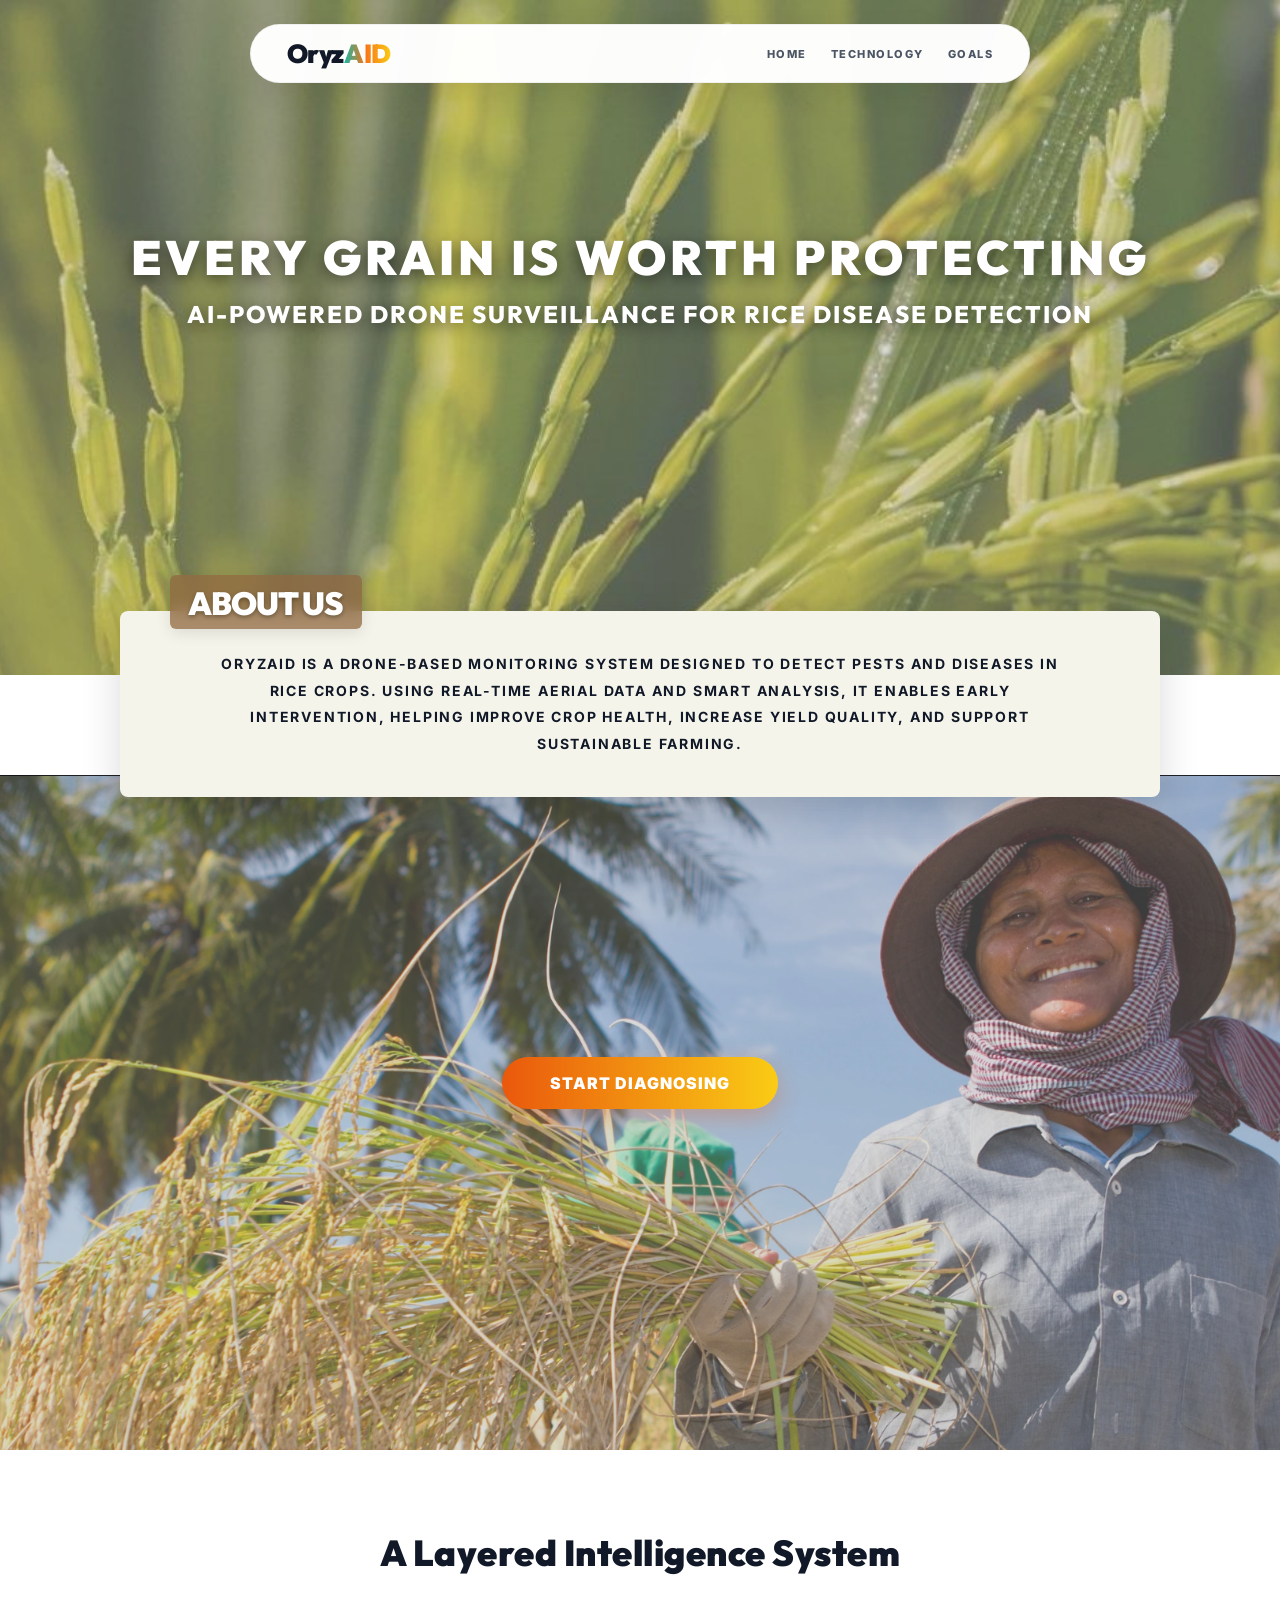
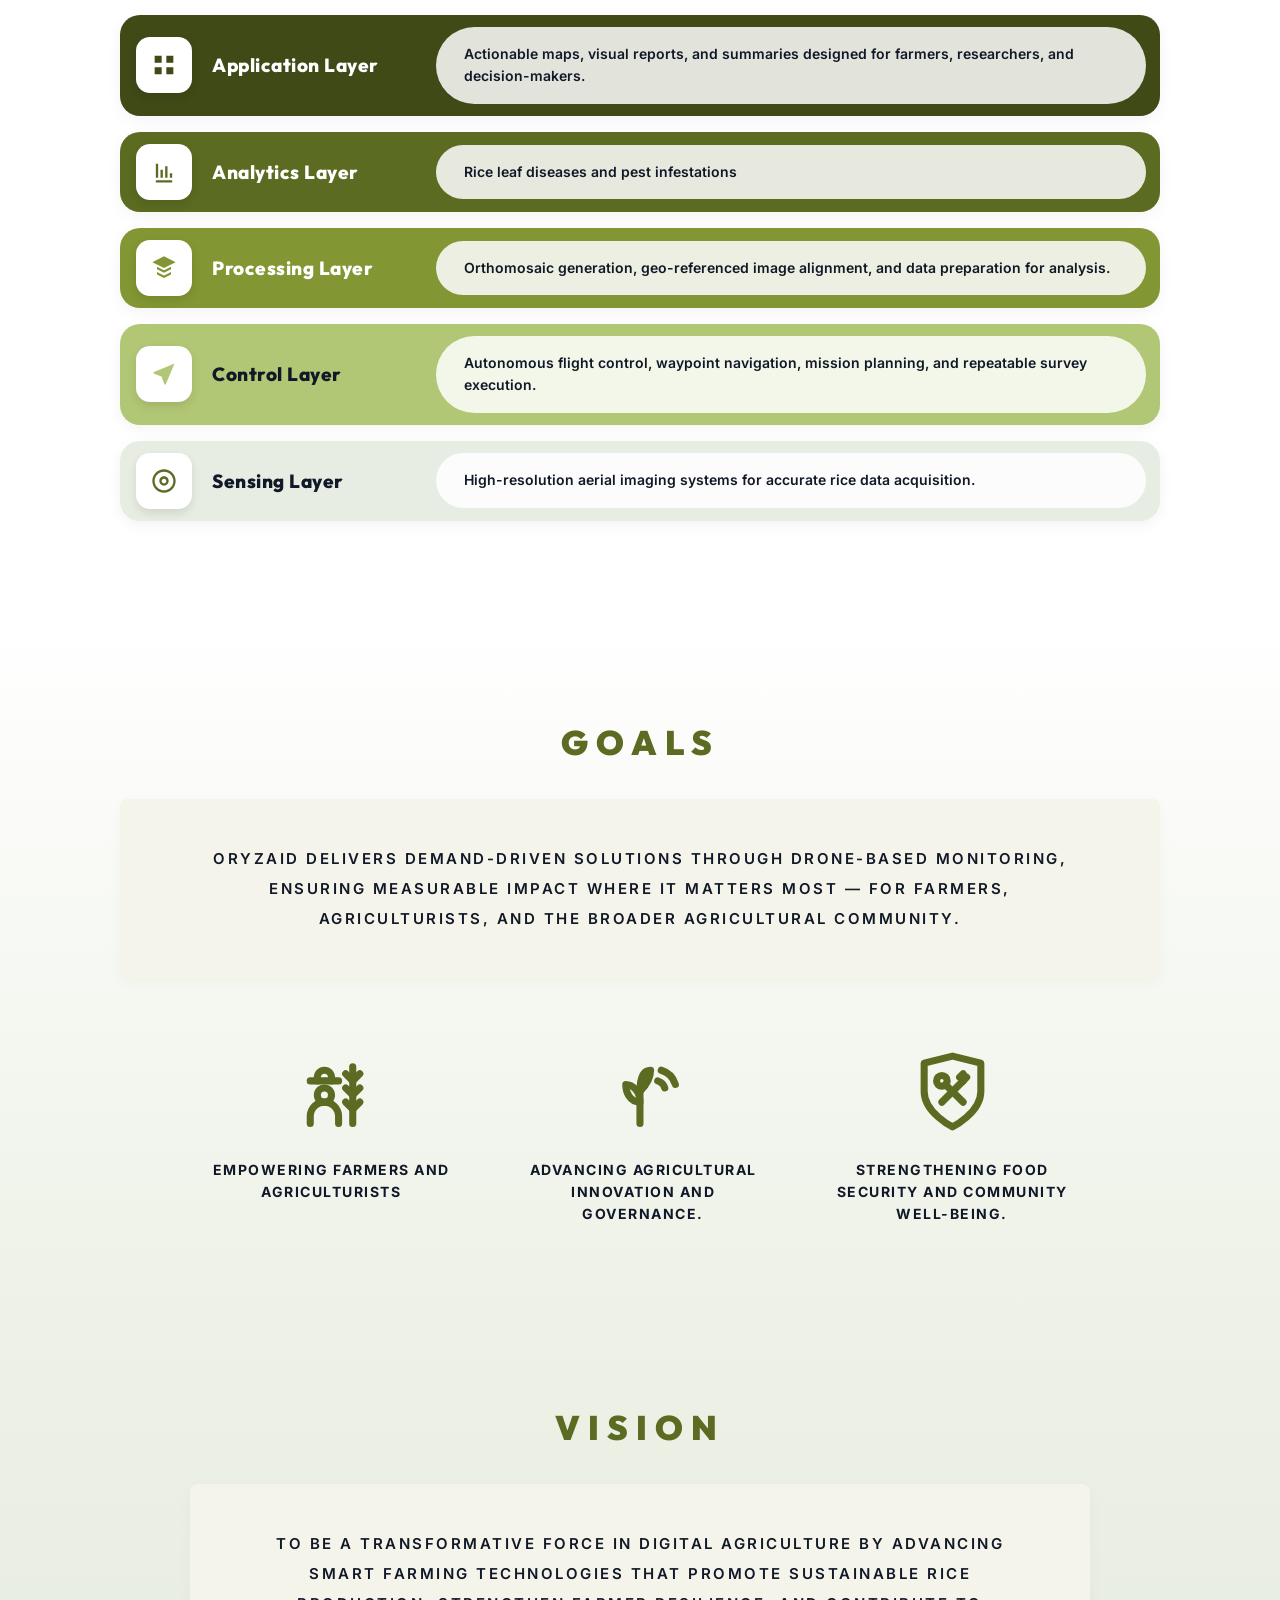
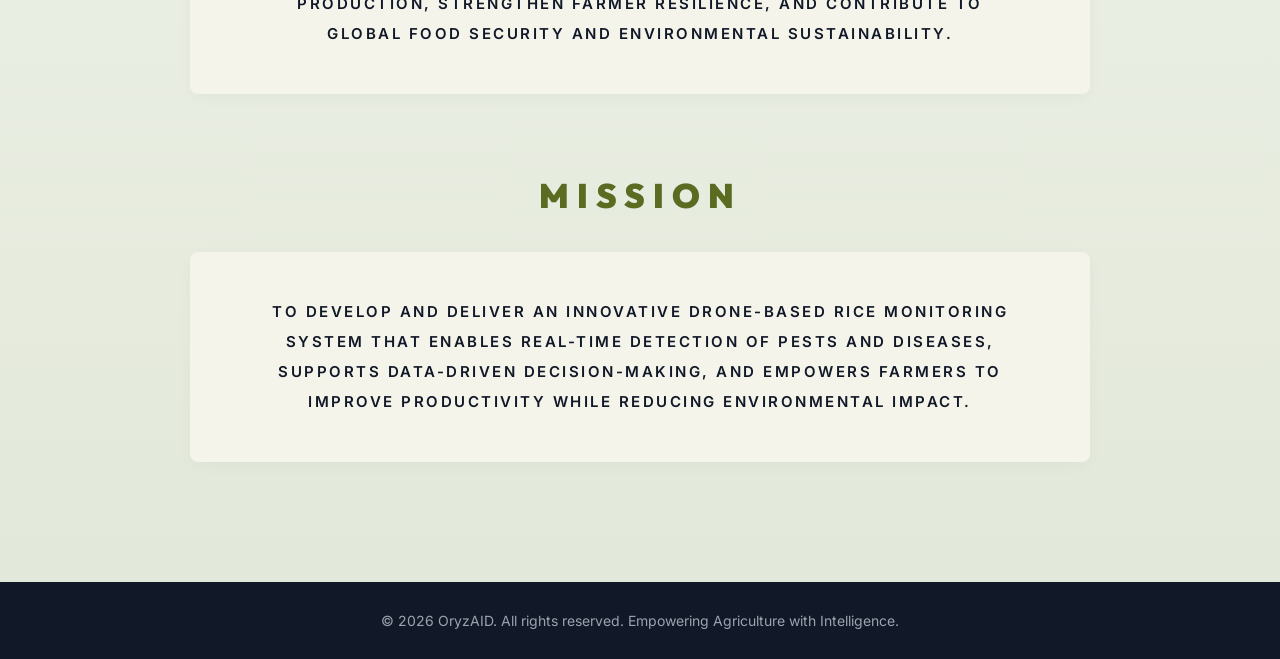
<file: index.html>
<!DOCTYPE html>
<html lang="en">

<head>
  <meta charset="UTF-8" />
  <meta name="viewport" content="width=device-width, initial-scale=1.0" />
  <title>OryzAID | Drone-Based Rice Monitoring</title>
  <meta name="description" content="OryzAID: Precision agriculture from above. Drone-based monitoring system for rice crops." />

  <!-- Fonts: Outfit for Logo/Headings, Inter for readable body text -->
  <link rel="preconnect" href="https://fonts.googleapis.com" />
  <link rel="preconnect" href="https://fonts.gstatic.com" crossorigin />
  <link href="https://fonts.googleapis.com/css2?family=Outfit:wght@700;800;900&family=Inter:wght@400;500;600;700;800&display=swap" rel="stylesheet" />

  <link rel="stylesheet" href="css/index.css" />
</head>

<body>

  <!-- =========================================
       WHITE ISLAND NAVIGATION
  ========================================= -->
  <nav class="floating-nav" id="mainNav">
    <a href="index.html" class="brand-logo">
      Oryz<span class="aid-gradient">AID</span>
    </a>
    <div class="nav-links">
      <a href="#home">Home</a>
      <a href="#technology">Technology</a>
      <a href="#goals">Goals</a>
    </div>
    <!-- Mobile Menu Toggle -->
    <button class="mobile-menu-btn" aria-label="Menu">☰</button>
  </nav>

  <!-- =========================================
       HERO SECTION
  ========================================= -->
  <section id="home" class="hero-section">
    <div class="hero-overlay"></div>
    <div class="hero-content">
      <h1 class="hero-tagline">EVERY GRAIN IS WORTH PROTECTING</h1>
      <h2 class="hero-subtagline">AI-Powered Drone Surveillance for Rice Disease Detection</h2>
    </div>
  </section>

  <!-- =========================================
       ABOUT US SECTION (Image with Lady)
  ========================================= -->
  <section id="about" class="about-section">
    <div class="about-overlay"></div>
    
    <div class="about-container">
      <h2 class="section-title-about">ABOUT US</h2>
      
      <div class="about-box">
        <p>
          ORYZAID IS A DRONE-BASED MONITORING SYSTEM DESIGNED TO DETECT PESTS AND DISEASES IN RICE CROPS. USING REAL-TIME AERIAL DATA AND SMART ANALYSIS, IT ENABLES EARLY INTERVENTION, HELPING IMPROVE CROP HEALTH, INCREASE YIELD QUALITY, AND SUPPORT SUSTAINABLE FARMING.
        </p>
      </div>

      <!-- Action Button placed over the Lady Image background -->
      <a href="missions.html" class="start-btn">START DIAGNOSING</a>
    </div>
  </section>

  <!-- =========================================
       TECHNOLOGY SECTION (Layered Intelligence)
  ========================================= -->
  <section id="technology" class="technology-section">
    <h2 class="tech-main-title">A Layered Intelligence System</h2>
    
    <div class="tech-layers-container">
      
      <!-- Layer 1 -->
      <div class="tech-layer layer-1">
        <div class="layer-left">
          <div class="layer-icon">
            <!-- App Grid Icon -->
            <svg viewBox="0 0 24 24" xmlns="http://www.w3.org/2000/svg">
              <path d="M4 4h6v6H4zm10 0h6v6h-6zM4 14h6v6H4zm10 0h6v6h-6z"/>
            </svg>
          </div>
          <h3 class="layer-title">Application Layer</h3>
        </div>
        <div class="layer-right">
          <p>Actionable maps, visual reports, and summaries designed for farmers, researchers, and decision-makers.</p>
        </div>
      </div>

      <!-- Layer 2 -->
      <div class="tech-layer layer-2">
        <div class="layer-left">
          <div class="layer-icon">
            <!-- Analytics Chart Icon -->
            <svg viewBox="0 0 24 24" xmlns="http://www.w3.org/2000/svg">
              <path d="M5 19h14v2H5zM5 5h2v12H5zm4 5h2v7H9zm4-3h2v10h-2zm4 6h2v4h-2z"/>
            </svg>
          </div>
          <h3 class="layer-title">Analytics Layer</h3>
        </div>
        <div class="layer-right">
          <p>Rice leaf diseases and pest infestations</p>
        </div>
      </div>

      <!-- Layer 3 -->
      <div class="tech-layer layer-3">
        <div class="layer-left">
          <div class="layer-icon">
            <!-- Processing Layers Icon -->
            <svg viewBox="0 0 24 24" xmlns="http://www.w3.org/2000/svg">
              <path d="M12 2L2 7l10 5 10-5-10-5zm0 7.5l-6-3v2.1l6 3 6-3V6.5l-6 3zm0 4.5l-6-3v2.1l6 3 6-3V11l-6 3zm0 4.5l-6-3v2.1l6 3 6-3v-2.1l-6 3z"/>
            </svg>
          </div>
          <h3 class="layer-title">Processing Layer</h3>
        </div>
        <div class="layer-right">
          <p>Orthomosaic generation, geo-referenced image alignment, and data preparation for analysis.</p>
        </div>
      </div>

      <!-- Layer 4 -->
      <div class="tech-layer layer-4">
        <div class="layer-left">
          <div class="layer-icon">
            <!-- Control Navigation Icon -->
            <svg viewBox="0 0 24 24" xmlns="http://www.w3.org/2000/svg">
              <path d="M21 3L3 10.53v.98l6.84 2.65L12.48 21h.98L21 3z"/>
            </svg>
          </div>
          <h3 class="layer-title">Control Layer</h3>
        </div>
        <div class="layer-right">
          <p>Autonomous flight control, waypoint navigation, mission planning, and repeatable survey execution.</p>
        </div>
      </div>

      <!-- Layer 5 (Sensing Layer) -->
      <div class="tech-layer layer-5">
        <div class="layer-left">
          <div class="layer-icon">
            <!-- Sensing Target Icon -->
            <svg viewBox="0 0 24 24" xmlns="http://www.w3.org/2000/svg">
              <path d="M12 2C6.48 2 2 6.48 2 12s4.48 10 10 10 10-4.48 10-10S17.52 2 12 2zm0 18c-4.41 0-8-3.59-8-8s3.59-8 8-8 8 3.59 8 8-3.59 8-8 8zm0-12c-2.21 0-4 1.79-4 4s1.79 4 4 4 4-1.79 4-4-1.79-4-4-4zm0 6c-1.1 0-2-.9-2-2s.9-2 2-2 2 .9 2 2-.9 2-2 2z"/>
            </svg>
          </div>
          <h3 class="layer-title">Sensing Layer</h3>
        </div>
        <div class="layer-right">
          <p>High-resolution aerial imaging systems for accurate rice data acquisition.</p>
        </div>
      </div>

    </div>
  </section>

  <!-- =========================================
       GOALS SECTION
  ========================================= -->
  <section id="goals" class="goals-section">
    <h2 class="section-title-green">GOALS</h2>
    
    <div class="info-box">
      <p>
        ORYZAID DELIVERS DEMAND-DRIVEN SOLUTIONS THROUGH DRONE-BASED MONITORING, ENSURING MEASURABLE IMPACT WHERE IT MATTERS MOST — FOR FARMERS, AGRICULTURISTS, AND THE BROADER AGRICULTURAL COMMUNITY.
      </p>
    </div>

    <div class="goals-grid">
      <!-- Goal 1 -->
      <div class="goal-item">
        <div class="goal-icon">
          <!-- Abstract Minimalist Farmer & Wheat Icon -->
          <svg viewBox="0 0 24 24" fill="none" stroke="currentColor" stroke-width="2" stroke-linecap="round" stroke-linejoin="round">
            <!-- Farmer Hat -->
            <path d="M 6 9 h 8" />
            <path d="M 8 9 v -1 a 2 2 0 0 1 4 0 v 1" />
            <!-- Head -->
            <circle cx="10" cy="13" r="2" />
            <!-- Body -->
            <path d="M 6 21 v -2 a 4 4 0 0 1 8 0 v 2" />
            <!-- Wheat -->
            <path d="M 18 21 V 5" />
            <path d="M 18 9 l 2 -2" />
            <path d="M 18 13 l 2 -2" />
            <path d="M 18 17 l 2 -2" />
            <path d="M 18 9 l -2 -2" />
            <path d="M 18 13 l -2 -2" />
            <path d="M 18 17 l -2 -2" />
          </svg>
        </div>
        <p>EMPOWERING FARMERS AND<br>AGRICULTURISTS</p>
      </div>

      <!-- Goal 2 -->
      <div class="goal-item">
        <div class="goal-icon">
          <!-- Abstract Minimalist Tech & Leaf Icon -->
          <svg viewBox="0 0 24 24" fill="none" stroke="currentColor" stroke-width="2" stroke-linecap="round" stroke-linejoin="round">
            <!-- Stem -->
            <path d="M 11 21 v -9" />
            <!-- Left Leaf -->
            <path d="M 11 15 c -3 0 -4 -3 -4 -5 c 2 0 4 2 4 5 z" />
            <!-- Right/Top Leaf -->
            <path d="M 11 12 c 2 -2 3 -4 3 -6 c -2 0 -3 2 -3 6 z" />
            <!-- Wi-Fi Signal -->
            <path d="M 16 9 a 3 3 0 0 1 2 2" />
            <path d="M 17 6 a 6 6 0 0 1 4 4" />
          </svg>
        </div>
        <p>ADVANCING AGRICULTURAL<br>INNOVATION AND<br>GOVERNANCE.</p>
      </div>

      <!-- Goal 3 -->
      <div class="goal-item">
        <div class="goal-icon">
          <!-- Abstract Minimalist Shield & Spoon/Fork Icon -->
          <svg viewBox="0 0 24 24" fill="none" stroke="currentColor" stroke-width="2" stroke-linecap="round" stroke-linejoin="round">
            <!-- Shield -->
            <path d="M 12 22 s 8 -4 8 -10 V 4 l -8 -2 l -8 2 v 8 c 0 6 8 10 8 10 z" />
            <!-- Spoon (Top Left) -->
            <circle cx="9" cy="9" r="1.5" />
            <path d="M 10 10 l 5 5" />
            <!-- Fork (Top Right) -->
            <path d="M 15 9 l -6 6" />
            <path d="M 16 8 l -1 1" />
            <path d="M 15 7 l -1 1" />
          </svg>
        </div>
        <p>STRENGTHENING FOOD<br>SECURITY AND COMMUNITY<br>WELL-BEING.</p>
      </div>
    </div>
  </section>

  <!-- =========================================
       VISION & MISSION SECTION
  ========================================= -->
  <section class="vision-mission-section">
    <div class="vm-block">
      <h2 class="section-title-green">VISION</h2>
      <div class="info-box">
        <p>
          TO BE A TRANSFORMATIVE FORCE IN DIGITAL AGRICULTURE BY ADVANCING SMART FARMING TECHNOLOGIES THAT PROMOTE SUSTAINABLE RICE PRODUCTION, STRENGTHEN FARMER RESILIENCE, AND CONTRIBUTE TO GLOBAL FOOD SECURITY AND ENVIRONMENTAL SUSTAINABILITY.
        </p>
      </div>
    </div>

    <div class="vm-block">
      <h2 class="section-title-green">MISSION</h2>
      <div class="info-box">
        <p>
          TO DEVELOP AND DELIVER AN INNOVATIVE DRONE-BASED RICE MONITORING SYSTEM THAT ENABLES REAL-TIME DETECTION OF PESTS AND DISEASES, SUPPORTS DATA-DRIVEN DECISION-MAKING, AND EMPOWERS FARMERS TO IMPROVE PRODUCTIVITY WHILE REDUCING ENVIRONMENTAL IMPACT.
        </p>
      </div>
    </div>
  </section>

  <!-- Footer -->
  <footer class="site-footer">
    <p>&copy; 2026 OryzAID. All rights reserved. Empowering Agriculture with Intelligence.</p>
  </footer>

  <!-- =========================================
       SMART NAVBAR SCROLL SCRIPT
  ========================================= -->
  <script>
    let lastScrollTop = 0;
    const navbar = document.getElementById("mainNav");

    window.addEventListener("scroll", () => {
      let scrollTop = window.pageYOffset || document.documentElement.scrollTop;
      
      if (scrollTop > lastScrollTop && scrollTop > 80) {
        navbar.style.top = "-100px";
      } else {
        navbar.style.top = "24px";
      }
      
      lastScrollTop = scrollTop;
    });
  </script>
</body>
</html>
</file>
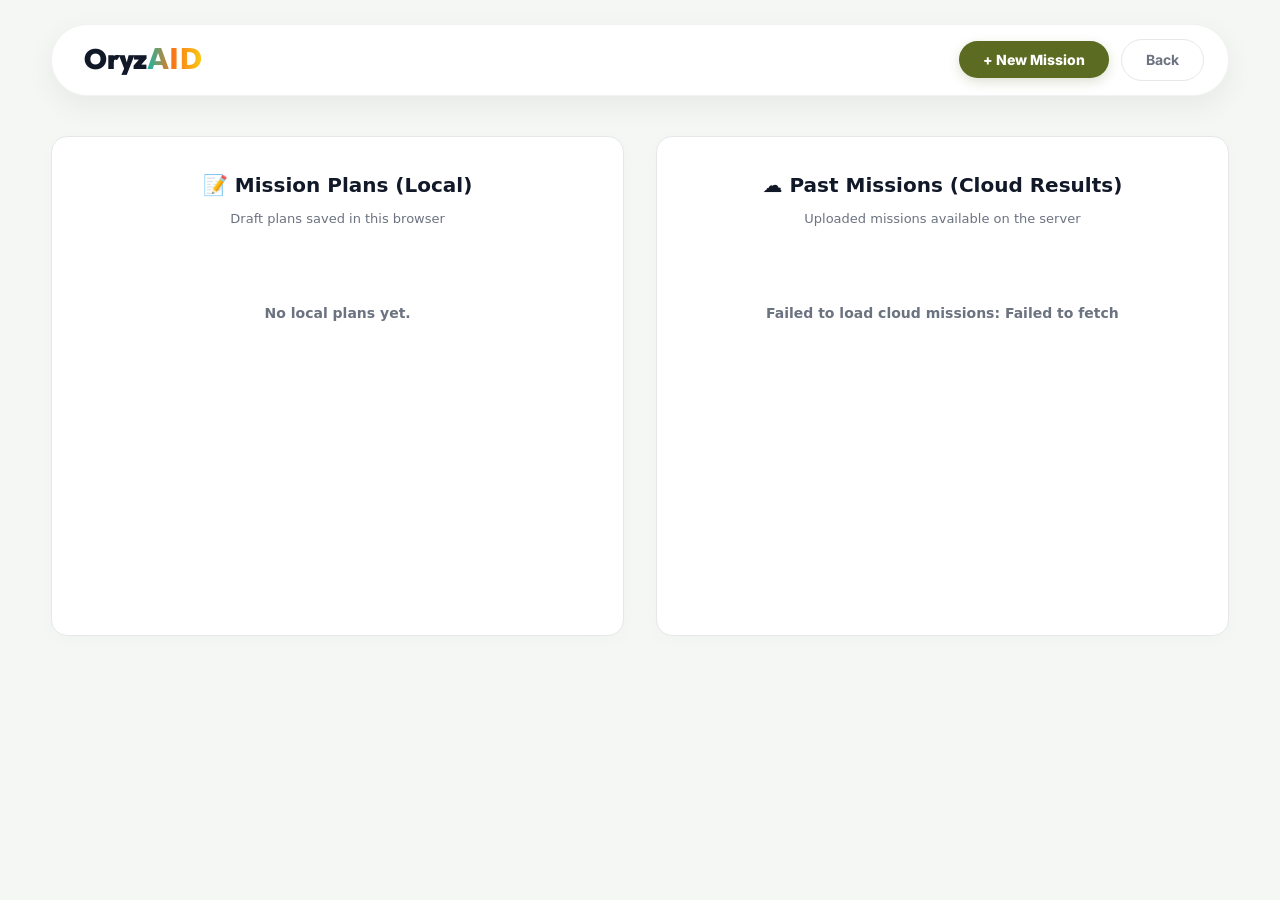
<file: missions.html>
<!DOCTYPE html>
<html lang="en">

<head>
  <meta charset="UTF-8" />
  <meta name="viewport" content="width=device-width,initial-scale=1.0" />
  <link rel="icon" type="image/png" href="assets/logo/OryzAID_logo.png">
  <title>OryzAID | Missions</title>

  <!-- Shared CSS -->
  <link rel="stylesheet" href="css/base.css" />

  <!-- Fonts -->
  <link rel="preconnect" href="https://fonts.googleapis.com">
  <link rel="preconnect" href="https://fonts.gstatic.com" crossorigin>
  <link href="https://fonts.googleapis.com/css2?family=Outfit:wght@700;800;900&family=Inter:wght@400;500;600;700;800&display=swap" rel="stylesheet">

  <!-- Page CSS -->
  <link rel="stylesheet" href="css/missions.css" />
</head>

<body>

  <!-- TOP HEADER -->
  <header class="hub-top">
    <a class="brand" href="index.html" style="text-decoration: none;">
      <span class="logo-text" style="font-family: 'Outfit', sans-serif; font-size: 28px; font-weight: 900; color: #111827;">Oryz<span class="aid-gradient">AID</span></span>
    </a>

    <div class="actions">
      <button id="newPlanBtn" type="button">+ New Mission</button>
      <a class="back" href="index.html">Back</a>
    </div>
  </header>

  <!-- GRID CONTENT -->
  <main class="hub" role="main">

    <!-- LOCAL PLANS -->
    <section class="card" aria-labelledby="localTitle">
      <div class="card-head">
        <h2 id="localTitle">📝 Mission Plans (Local)</h2>
        <small class="hint">Draft plans saved in this browser</small>
      </div>

      <!-- JS will render cards/items here -->
      <div id="localList" class="list" aria-live="polite">Loading…</div>
    </section>

    <!-- CLOUD MISSIONS -->
    <section class="card" aria-labelledby="cloudTitle">
      <div class="card-head">
        <h2 id="cloudTitle">☁️ Past Missions (Cloud Results)</h2>
        <small class="hint">Uploaded missions available on the server</small>
      </div>

      <!-- JS will render cards/items here -->
      <div id="cloudList" class="list" aria-live="polite">Loading…</div>
    </section>

  </main>
  
  <script type="module" src="js/missions/missions.js"></script>
</body>

</html>
</file>
<file: css/index.css>
/* css/index.css */
:root {
  --mz-primary: #5b6b21;       /* Olive green for text and headers */
  --mz-accent-orange: #ea580c; /* Button gradient start */
  --mz-accent-yellow: #facc15; /* Button/Logo gradient end */
  --mz-bg-light: #f4f4eb;      /* Light beige box color */
  --mz-text: #111827;
  
  --shadow-nav: 0 10px 30px rgba(0, 0, 0, 0.08);
  --shadow-box: 0 12px 30px rgba(0, 0, 0, 0.05);
}

* {
  margin: 0;
  padding: 0;
  box-sizing: border-box;
}

body {
  font-family: "Inter", sans-serif;
  color: var(--mz-text);
  background-color: #ffffff;
  overflow-x: hidden;
}

/* =========================================
   FLOATING WHITE ISLAND NAVIGATION
========================================= */
.floating-nav {
  position: fixed;
  top: 24px;
  left: 50%;
  transform: translateX(-50%);
  width: 90%;
  max-width: 780px; 
  background: rgba(255, 255, 255, 0.98);
  backdrop-filter: blur(10px);
  border-radius: 50px;
  padding: 12px 36px;
  display: flex;
  justify-content: space-between;
  align-items: center;
  box-shadow: var(--shadow-nav);
  z-index: 9999;
  border: 1px solid rgba(0,0,0,0.05);
  transition: top 0.3s cubic-bezier(0.3, 0, 0.2, 1);
}

.brand-logo {
  font-family: "Outfit", sans-serif;
  font-size: 26px;
  font-weight: 900;
  color: var(--mz-text);
  text-decoration: none;
  letter-spacing: -0.5px;
}

.aid-gradient {
  background: linear-gradient(to right, #14b8a6 0%, #f97316 45%, #facc15 100%);
  -webkit-background-clip: text;
  -webkit-text-fill-color: transparent;
  background-clip: text;
}

.nav-links {
  display: flex; 
  gap: 24px;
}

.nav-links a {
  text-decoration: none;
  color: #4b5563;
  font-weight: 800;
  font-size: 11px;
  text-transform: uppercase;
  letter-spacing: 1.5px;
  transition: color 0.2s ease;
}

.nav-links a:hover {
  color: var(--mz-primary);
}

.mobile-menu-btn {
  display: none;
  background: transparent;
  border: none;
  font-size: 24px;
  cursor: pointer;
  color: var(--mz-text);
}

/* =========================================
   HERO SECTION (index_background.jpg)
========================================= */
.hero-section {
  position: relative;
  height: 75vh;
  min-height: 550px;
  background: url('../assets/images/index_background.jpg') center/cover no-repeat;
  display: flex;
  align-items: center;
  justify-content: center;
  text-align: center;
}

.hero-overlay {
  position: absolute;
  inset: 0;
  background: rgba(0, 0, 0, 0.15); 
}

.hero-content {
  position: relative;
  z-index: 2;
  color: #ffffff;
  padding: 0 20px;
  margin-bottom: 120px; 
}

.hero-tagline {
  font-family: "Outfit", sans-serif;
  font-size: clamp(32px, 5vw, 48px);
  font-weight: 900;
  letter-spacing: 4px;
  text-transform: uppercase;
  text-shadow: 0 4px 15px rgba(0,0,0,0.5);
  margin-bottom: 12px;
}

.hero-subtagline {
  font-family: "Outfit", sans-serif;
  font-size: clamp(16px, 2.5vw, 24px);
  font-weight: 800;
  letter-spacing: 2px;
  text-transform: uppercase;
  text-shadow: 0 4px 15px rgba(0,0,0,0.5);
}

/* =========================================
   ABOUT US SECTION (index_bg2.png)
========================================= */
.about-section {
  position: relative;
  margin-top: 100px; 
  padding: 0 20px 100px;
  background: url('../assets/images/index_bg2.png') center/cover no-repeat;
  display: flex;
  flex-direction: column;
  justify-content: flex-start;
  align-items: center;
  min-height: 75vh; 
}

.about-overlay {
  position: absolute;
  inset: 0;
  background: rgba(0, 0, 0, 0.15);
}

.about-container {
  position: relative;
  z-index: 2;
  max-width: 1040px; 
  width: 100%;
  display: flex;
  flex-direction: column;
  align-items: flex-start; 
  margin-top: -200px; 
}

.section-title-about {
  font-family: "Arial Black", "Outfit", sans-serif;
  font-size: clamp(26px, 4vw, 32px);
  font-weight: 900;
  color: #ffffff;
  letter-spacing: -1px;
  text-transform: uppercase;
  
  display: inline-block;
  background: rgba(145, 105, 65, 0.75); 
  backdrop-filter: blur(8px);
  -webkit-backdrop-filter: blur(8px);
  padding: 8px 20px 6px 18px;
  border-radius: 6px;

  margin-bottom: -18px; 
  margin-left: 50px; 
  align-self: flex-start;
  position: relative;
  z-index: 3;
  text-shadow: 0 2px 4px rgba(0,0,0,0.3);
  box-shadow: 0 4px 15px rgba(0,0,0,0.1);
}

.about-box {
  background: var(--mz-bg-light);
  border-radius: 8px; 
  padding: 40px 20px;
  box-shadow: 0 10px 40px rgba(0,0,0,0.15);
  width: 100%;
  text-align: center;
  position: relative;
  z-index: 2;
}

.about-box p {
  max-width: 860px; 
  margin: 0 auto;
  font-family: "Inter", sans-serif;
  font-size: 14px; 
  font-weight: 700;
  line-height: 1.9;
  letter-spacing: 1.8px;
  color: #111827;
  text-transform: uppercase;
}

.start-btn {
  align-self: center;
  margin: 260px auto 20px auto; 
  display: inline-block;
  background: linear-gradient(to right, var(--mz-accent-orange) 0%, var(--mz-accent-yellow) 100%);
  color: #ffffff;
  text-decoration: none;
  padding: 16px 48px;
  border-radius: 50px;
  font-weight: 900;
  font-size: 16px;
  letter-spacing: 1px;
  text-transform: uppercase;
  box-shadow: 0 8px 24px rgba(234, 88, 12, 0.3);
  transition: all 0.2s ease;
}

.start-btn:hover {
  transform: translateY(-3px);
  box-shadow: 0 12px 30px rgba(234, 88, 12, 0.4);
}

/* =========================================
   TECHNOLOGY SECTION (LAYERED SYSTEM)
========================================= */
.technology-section {
  padding: 80px 20px 100px;
  background: #ffffff; 
  display: flex;
  flex-direction: column;
  align-items: center;
}

.tech-main-title {
  font-family: "Outfit", sans-serif;
  font-size: clamp(28px, 4vw, 36px);
  font-weight: 900;
  color: var(--mz-text);
  margin-bottom: 40px;
  text-align: center;
  letter-spacing: 0.5px;
}

.tech-layers-container {
  width: 100%;
  max-width: 1040px; 
  display: flex;
  flex-direction: column;
  gap: 16px;
}

.tech-layer {
  display: flex;
  align-items: center;
  padding: 12px 14px 12px 16px;
  border-radius: 20px;
  transition: transform 0.25s ease, box-shadow 0.25s ease;
  box-shadow: 0 4px 15px rgba(0,0,0,0.05);
}

.tech-layer:hover {
  transform: translateX(8px);
  box-shadow: 0 8px 20px rgba(0,0,0,0.1);
}

.layer-1 { background: #3f4a17; color: #ffffff; }
.layer-2 { background: #5b6b21; color: #ffffff; } 
.layer-3 { background: #829633; color: #ffffff; }
.layer-4 { background: #b1c775; color: var(--mz-text); } 
.layer-5 { background: #e8ede3; color: var(--mz-text); } 

.layer-left {
  display: flex;
  align-items: center;
  gap: 20px;
  width: 300px; 
  flex-shrink: 0;
}

.layer-icon {
  width: 56px;
  height: 56px;
  background: #ffffff;
  border-radius: 14px;
  display: flex;
  justify-content: center;
  align-items: center;
  flex-shrink: 0;
  box-shadow: 0 4px 10px rgba(0,0,0,0.1);
}

.layer-icon svg {
  width: 28px;
  height: 28px;
}

.layer-1 .layer-icon svg { fill: #3f4a17; }
.layer-2 .layer-icon svg { fill: #5b6b21; }
.layer-3 .layer-icon svg { fill: #829633; }
.layer-4 .layer-icon svg { fill: #b1c775; }
.layer-5 .layer-icon { background: #ffffff; }
.layer-5 .layer-icon svg { fill: var(--mz-primary); }

.layer-title {
  font-family: "Outfit", sans-serif;
  font-size: 19px;
  font-weight: 800;
  letter-spacing: 0.5px;
  margin: 0;
}

.layer-right {
  flex: 1;
  background: rgba(255, 255, 255, 0.85);
  padding: 16px 28px;
  border-radius: 999px;
  display: flex;
  align-items: center;
}

.layer-right p {
  font-family: "Inter", sans-serif;
  font-size: 14px;
  font-weight: 600;
  color: #111827;
  margin: 0;
  line-height: 1.6;
}

/* =========================================
   GOALS SECTION (Updated to Match Image)
========================================= */
.goals-section {
  padding: 100px 20px;
  background: linear-gradient(to bottom, #ffffff, #edf1e6);
  display: flex;
  flex-direction: column;
  align-items: center;
}

/* =========================================
   VISION & MISSION SECTION
========================================= */
.vision-mission-section {
  padding: 80px 20px 120px;
  background: linear-gradient(to bottom, #edf1e6, #e2e8da);
  display: flex;
  flex-direction: column;
  align-items: center;
  gap: 80px;
}

.vm-block {
  width: 100%;
  max-width: 900px;
  display: flex;
  flex-direction: column;
  align-items: center;
}

.section-title-green {
  font-family: "Outfit", sans-serif;
  font-size: 34px;
  font-weight: 900;
  color: var(--mz-primary);
  letter-spacing: 8px;
  margin-bottom: 35px;
  text-transform: uppercase;
  text-align: center;
}

.info-box {
  background: var(--mz-bg-light);
  border-radius: 8px;
  padding: 45px 80px;
  width: 100%;
  max-width: 1040px;
  text-align: center;
  box-shadow: 0 4px 15px rgba(0, 0, 0, 0.03);
}

.info-box p {
  font-family: "Inter", sans-serif;
  font-size: 15px;
  font-weight: 600;
  line-height: 2;
  letter-spacing: 2.5px;
  color: #111827;
  margin: 0;
}

.goals-grid {
  display: flex;
  justify-content: center;
  align-items: flex-start;
  gap: 80px;
  margin-top: 70px;
  max-width: 1100px;
  flex-wrap: wrap;
}

.goal-item {
  display: flex;
  flex-direction: column;
  align-items: center;
  text-align: center;
  max-width: 280px;
}

.goal-icon {
  width: 85px;
  height: 85px;
  margin-bottom: 25px;
  color: var(--mz-primary); 
}

.goal-item p {
  font-family: "Inter", sans-serif;
  font-size: 14px;
  font-weight: 700;
  letter-spacing: 1.5px;
  line-height: 1.6;
  color: #111827;
  text-transform: uppercase;
}

/* =========================================
   FOOTER
========================= */
.site-footer {
  background: #111827;
  color: #9ca3af;
  text-align: center;
  padding: 30px 20px;
  font-size: 14px;
}

/* =========================================
   RESPONSIVE DESIGN
========================================= */
@media (max-width: 900px) {
  .nav-links { display: none; } 
  .mobile-menu-btn { display: block; }
  
  .about-box { padding: 30px 20px; }
  .info-box { padding: 35px 25px; }
  .info-box p { font-size: 14px; letter-spacing: 1.5px; }
  
  .section-title-about { 
    align-self: flex-start; 
    margin-left: 20px; 
    text-align: left; 
    font-size: 32px;
  }
  
  .start-btn { margin-top: 100px; } 
  
  .goals-grid { gap: 50px; }
}

@media (max-width: 768px) {
  /* Stack the layers on smaller screens */
  .tech-layer {
    flex-direction: column;
    align-items: stretch;
    padding: 16px;
    gap: 16px;
    border-radius: 20px;
  }
  .layer-left { width: 100%; }
  .layer-right { border-radius: 12px; padding: 16px 20px; }
}
</file>
<file: css/base.css>
/* =========================
   BASE (Global)
========================= */

:root {
  --green: #6f8f63;
  --dark-green: #4f6f52;
  --light-green: #eef4ee;
  --yellow: #f6cf3a;

  --text-dark: #223022;
  --muted: #6b7a6b;

  --process-bg: #eaf4ee;
  --process-border: #7fbf8e;
  --card-bg: #fff7d6;
  --text-muted: #6f6f6f;

  --radius-lg: 22px;
  --radius-md: 14px;

  --shadow-sm: 0 8px 18px rgba(0,0,0,0.10);
  --shadow-md: 0 14px 28px rgba(0,0,0,0.14);

  --border: 1px solid rgba(0,0,0,0.06);
}

html { scroll-behavior: smooth; }

* {
  margin: 0;
  padding: 0;
  box-sizing: border-box;
  font-family: "Poppins", "Nunito", system-ui, -apple-system, Segoe UI, Roboto, Arial, sans-serif;
}

body {
  color: var(--text-dark);
  background: #f4f7f3;
  line-height: 1.6;

  /* Put bg image on body instead of html */
  background-image: url("../assets/images/bgfooter.png");
  background-repeat: no-repeat;
  background-position: bottom center;
  background-size: cover;

  /* Fix pack: prevent horizontal scroll */
  overflow-x: hidden;
}

/* Shared section spacing */
section {
  padding: 80px 8%;
  scroll-margin-top: 140px;
}

h2 {
  font-size: clamp(1.8rem, 2.4vw, 2.6rem);
  margin-bottom: 30px;
  text-align: center;
}

/* Shared buttons */
.btn {
  font-family: "Fredoka", sans-serif;
  background: var(--yellow);
  color: #000;
  padding: 14px 26px;
  border-radius: 12px;
  text-decoration: none;
  font-weight: 900;
  display: inline-block;
  margin-top: 18px;

  box-shadow: var(--shadow-sm);
  transition: transform 0.15s ease, opacity 0.15s ease;
}

.btn:hover {
  opacity: 0.95;
  transform: translateY(-1px);
}

.btn:active {
  transform: translateY(0px) scale(0.99);
}
</file>
<file: css/missions.css>
/* css/missions.css */
:root {
  --primary: #5b6b21;          /* Olive Green */
  --primary-hover: #4a5719;    /* Darker Olive */
  
  --bg-main: #f4f7f3;          /* Soft beige background */
  --surface: #ffffff;          /* White cards */
  --border: #e5e7eb;           /* Soft gray borders */
  
  --text-main: #111827;
  --text-muted: #6b7280;
}

body { 
  font-family: "Inter", sans-serif; 
  background: var(--bg-main); 
  color: var(--text-main); 
  margin: 0; 
  padding-bottom: 60px;
}

* { box-sizing: border-box; }

/* =========================================
   HEADER
========================================= */
.hub-top { 
  width: 92%;
  max-width: 1400px;
  margin: 24px auto 40px auto;
  display: flex; 
  justify-content: space-between; 
  align-items: center; 
  padding: 12px 24px 12px 32px; 
  background: rgba(255, 255, 255, 0.95); 
  backdrop-filter: blur(10px);
  -webkit-backdrop-filter: blur(10px);
  border-radius: 50px;
  border: 1px solid rgba(0,0,0,0.05); 
  box-shadow: 0 10px 30px rgba(0,0,0,0.06); 
}

.aid-gradient { 
  background: linear-gradient(to right, #14b8a6 0%, #f97316 45%, #facc15 100%); 
  -webkit-background-clip: text; 
  -webkit-text-fill-color: transparent; 
  background-clip: text; 
}

.actions { display: flex; gap: 12px; align-items: center; }

#newPlanBtn { 
  background: var(--primary); 
  color: #fff; 
  border: none; 
  padding: 10px 24px; 
  border-radius: 50px; 
  font-weight: 800; 
  font-size: 14px;
  cursor: pointer; 
  transition: all 0.2s ease; 
  box-shadow: 0 4px 12px rgba(91, 107, 33, 0.2);
  font-family: "Inter", sans-serif;
}
#newPlanBtn:hover { 
  background: var(--primary-hover); 
  transform: translateY(-2px); 
}

.back { 
  background: var(--surface);
  color: var(--text-muted); 
  border: 1px solid var(--border);
  text-decoration: none;
  font-weight: 700; 
  font-size: 14px; 
  padding: 9px 24px;
  border-radius: 50px;
  transition: all 0.2s ease; 
  display: inline-flex;
  align-items: center;
  font-family: "Inter", sans-serif;
}
.back:hover { 
  background: #f3f4f6; 
  color: var(--text-main); 
}

/* =========================================
   TWO-COLUMN GRID (.hub & .card)
========================================= */
.hub { 
  width: 92%;
  max-width: 1400px; 
  margin: 0 auto; 
  display: grid;
  grid-template-columns: 1fr 1fr;
  gap: 32px;
  align-items: start;
}

.card {
  background: var(--surface);
  border-radius: 16px;
  border: 1px solid var(--border);
  padding: 32px;
  min-height: 500px;
  box-shadow: 0 4px 20px rgba(0,0,0,0.02);
}

.card-head {
  text-align: center;
  margin-bottom: 32px;
}

.card-head h2 {
  font-size: 20px;
  font-weight: 900;
  margin: 0 0 8px 0;
  color: var(--text-main);
}

.card-head .hint {
  font-size: 13px;
  color: var(--text-muted);
  margin: 0;
  font-weight: 500;
  display: block;
}

/* =========================================
   YOUR JAVASCRIPT CLASSES (.list, .item, .info)
========================================= */
.list { display: flex; flex-direction: column; gap: 16px; }

/* The main card wrapper */
.item {
  background: #ffffff; 
  border: 1px solid var(--border);
  border-radius: 12px;
  padding: 20px;
  transition: all 0.2s ease;
  display: flex;
  flex-direction: column;
}

.item:hover {
  border-color: var(--primary);
  box-shadow: 0 8px 24px rgba(91,107,33,0.1);
  transform: translateY(-2px);
}

/* Text info area */
.info {
  font-size: 13px;
  color: var(--text-muted);
  line-height: 1.8;
  margin-bottom: 16px;
  flex: 1;
}

.info b {
  font-size: 16px;
  font-weight: 800;
  color: var(--text-main);
  display: block;
  margin-bottom: 4px;
}

.info small {
  font-size: 12px;
  color: var(--text-muted);
  font-weight: 500;
}

.muted-id {
  color: #9ca3af !important;
  font-size: 11px !important;
}

/* Tags */
.sync-badge {
  display: inline-block;
  padding: 2px 8px;
  border-radius: 6px;
  font-size: 11px;
  font-weight: 700;
  margin: 0 4px;
}
.sync-badge.local { background: #fef08a; color: #9a3412; }
.sync-badge.synced { background: #d1fae5; color: #047857; }

/* Buttons Row */
.item .actions {
  display: flex;
  gap: 8px;
  align-items: center;
  justify-content: flex-end; /* Push buttons to the right */
}

/* Shared Button Styles */
.btn-link, .btn-ghost, .btn-danger {
  padding: 8px 16px;
  border-radius: 8px;
  font-size: 13px;
  font-weight: 800;
  cursor: pointer;
  text-decoration: none;
  transition: all 0.2s ease;
  border: 1px solid transparent;
  display: inline-flex;
  align-items: center;
  justify-content: center;
  font-family: "Inter", sans-serif;
}

.btn-link { background: var(--primary); color: #fff; }
.btn-link:hover { background: var(--primary-hover); transform: translateY(-1px); }

.btn-ghost { background: #ffffff; border-color: #d1d5db; color: var(--text-main); }
.btn-ghost:hover { background: #f3f4f6; }

.btn-danger { background: #ffffff; border-color: #fca5a5; color: #ef4444; }
.btn-danger:hover { background: #fef2f2; }

/* Empty state */
.empty {
  text-align: center;
  color: var(--text-muted);
  font-size: 14px;
  padding: 40px 0;
  font-weight: 600;
}

@media (max-width: 1000px) {
  .hub { grid-template-columns: 1fr; }
  .hub-top { flex-direction: column; gap: 16px; border-radius: 20px; padding: 20px; }
  .item .actions { justify-content: flex-start; flex-wrap: wrap; }
}

/* =========================================
   CENTER NOTIFICATION MODAL
   (CRITICAL: Hides the invisible wall blocking clicks)
========================================= */
.center-notif {
  position: fixed;
  inset: 0;
  background: rgba(17, 24, 39, 0.6);
  backdrop-filter: blur(4px);
  z-index: 9999;
  display: none; /* CRITICAL FIX: Forces overlay to hide by default */
  align-items: center;
  justify-content: center;
  opacity: 0;
  transition: opacity 0.2s ease;
}

.center-notif.show {
  display: flex;
  opacity: 1;
}

.center-notif-card {
  background: var(--surface);
  padding: 32px 40px;
  border-radius: 20px;
  width: 90%;
  max-width: 420px;
  box-shadow: 0 24px 64px rgba(0,0,0,0.15);
  border: 1px solid var(--border);
  text-align: left;
  transform: translateY(10px);
  transition: transform 0.3s ease;
}

.center-notif.show .center-notif-card {
  transform: translateY(0);
}

.center-notif-text {
  font-size: 16px;
  font-weight: 700;
  color: var(--text-main);
  margin-bottom: 16px;
}

.center-notif-input {
  width: 100%;
  padding: 12px;
  font-size: 14px;
  font-weight: 500;
  border: 1px solid var(--border);
  border-radius: 8px;
  margin-bottom: 24px;
  outline: none;
  font-family: "Inter", sans-serif;
}

.center-notif-input:focus {
  border-color: var(--primary);
  box-shadow: 0 0 0 3px rgba(91, 107, 33, 0.1);
}

.center-notif-actions {
  display: flex;
  justify-content: flex-end;
  gap: 12px;
}

.center-notif-actions button {
  padding: 8px 16px;
  border-radius: 8px;
  font-size: 13px;
  font-weight: 800;
  cursor: pointer;
  border: 1px solid transparent;
  font-family: "Inter", sans-serif;
}

#centerNotifCancel {
  background: var(--surface);
  border-color: var(--border);
  color: var(--text-main);
}
#centerNotifCancel:hover {
  background: #f3f4f6;
}

#centerNotifOk {
  background: var(--primary);
  color: #ffffff;
}
#centerNotifOk:hover {
  background: var(--primary-hover);
}
</file>
